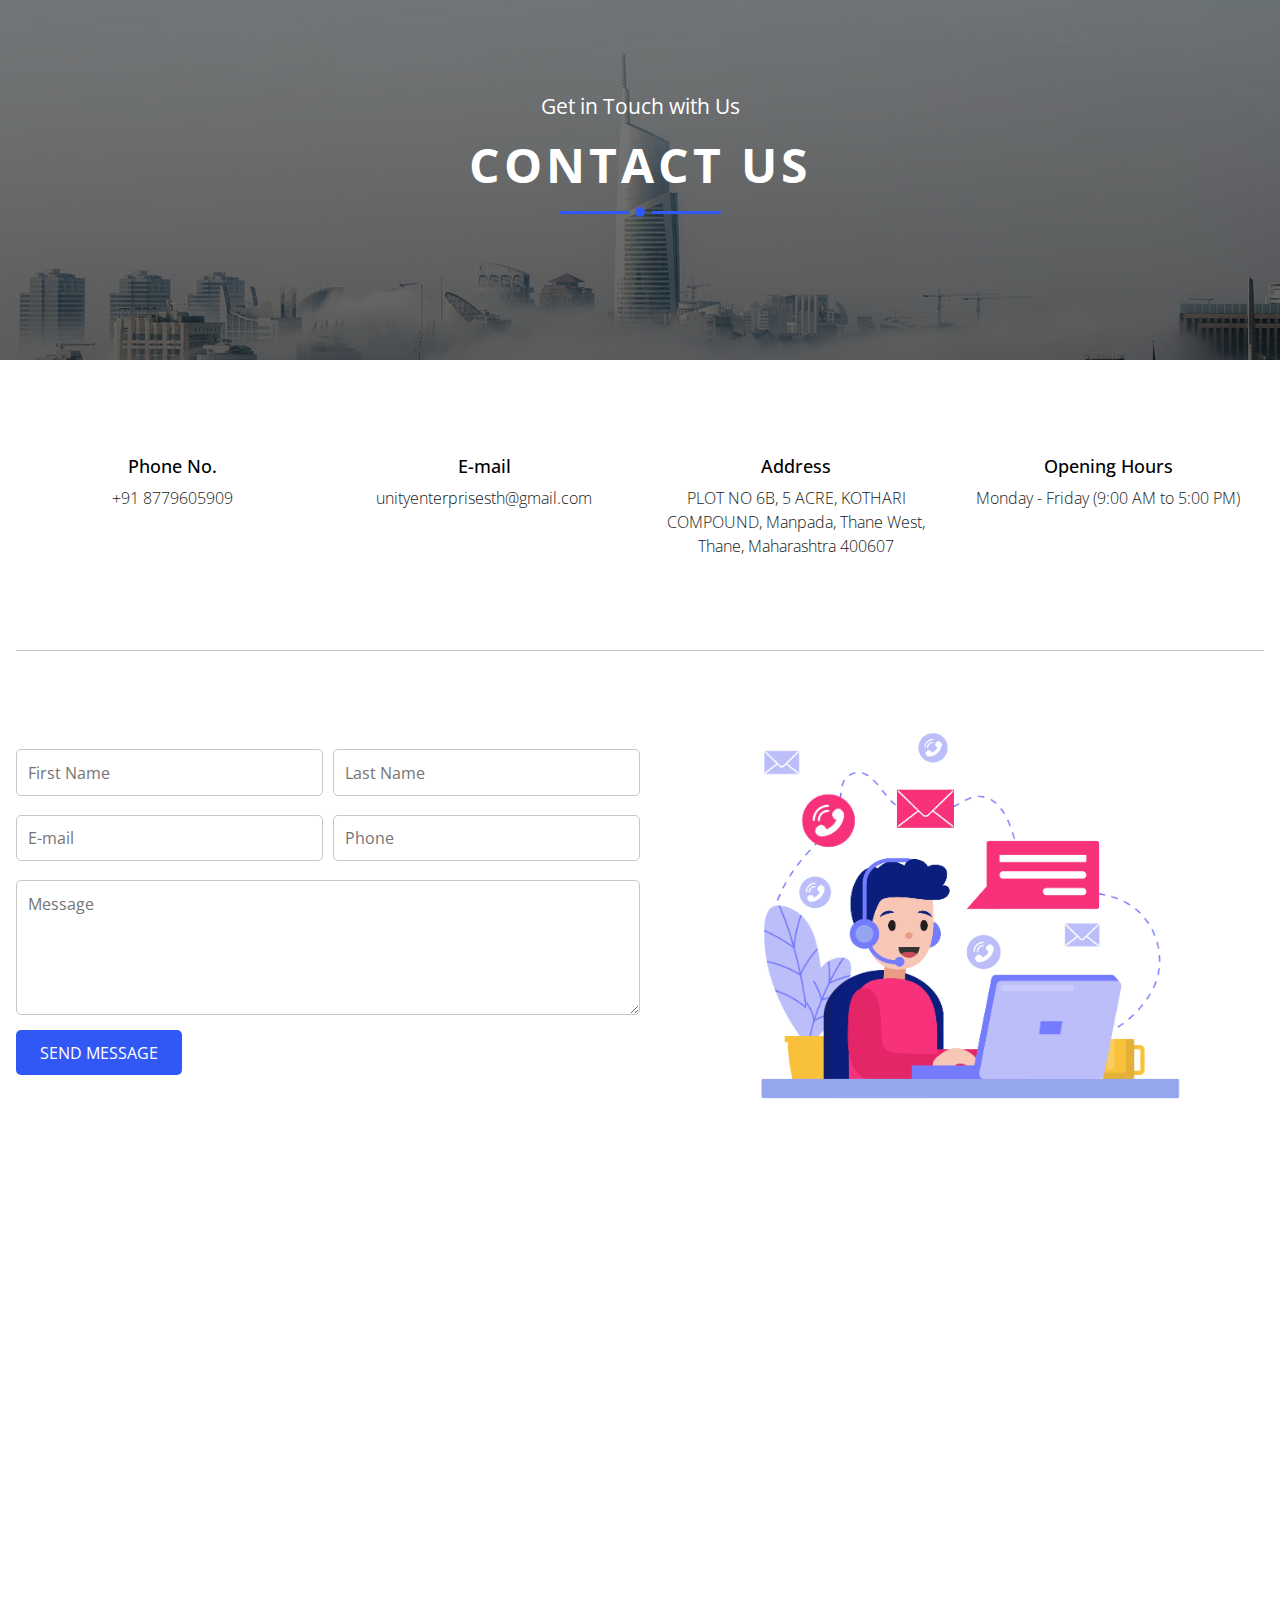
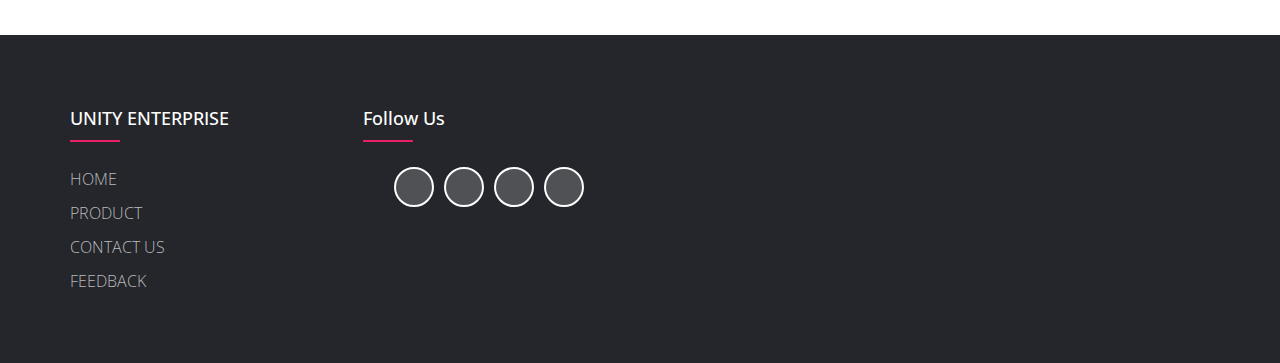
<file: contact.html>
<!DOCTYPE html>
<html>
  <head>
    <meta charset="utf-8">
    <meta http-equiv="X-UA-Compatible" content="IE=edge">
    <title></title>
    <meta name="description" content="">
    <meta name="viewport" content="width=device-width, initial-scale=1">
    <link rel="stylesheet" href="contact.css">
    <!-- Fontawesome icon -->
    <link rel="stylesheet" href="https://cdnjs.cloudflare.com/ajax/libs/font-awesome/5.15.1/css/all.min.css" integrity="sha512-+4zCK9k+qNFUR5X+cKL9EIR+ZOhtIloNl9GIKS57V1MyNsYpYcUrUeQc9vNfzsWfV28IaLL3i96P9sdNyeRssA==" crossorigin="anonymous" />
  </head>
  <body>

    
    <section class = "contact-section">
      <div class = "contact-bg">
        <h3>Get in Touch with Us</h3>
        <h2>contact us</h2>
        <div class = "line">
          <div></div>
          <div></div>
          <div></div>
        </div>
        <p class = "text"></p>
      </div>


      <div class = "contact-body">
        <div class = "contact-info">
          <div>
            <span><i class = "fas fa-mobile-alt"></i></span>
            <span>Phone No.</span>
            <span class = "text">+91 8779605909</span>
          </div>
          <div>
            <span><i class = "fas fa-envelope-open"></i></span>
            <span>E-mail</span>
            <span class = "text">unityenterprisesth@gmail.com</span>
          </div>
          <div>
            <span><i class = "fas fa-map-marker-alt"></i></span>
            <span>Address</span>
            <span class = "text">PLOT NO 6B, 5 ACRE, KOTHARI COMPOUND, Manpada, Thane West, Thane, Maharashtra 400607</span>
          </div>
          <div>
            <span><i class = "fas fa-clock"></i></span>
            <span>Opening Hours</span>
            <span class = "text">Monday - Friday (9:00 AM to 5:00 PM)</span>
          </div>
        </div>

        <div class = "contact-form">
          <form action="mail.php" method="POST">
            <div>
              <input type = "text" class = "form-control" placeholder="First Name">
              <input type = "text" class = "form-control" placeholder="Last Name">
            </div>
            <div>
              <input type = "email" class = "form-control" placeholder="E-mail">
              <input type = "text" class = "form-control" placeholder="Phone">
            </div>
            <textarea rows = "5" placeholder="Message" class = "form-control"></textarea>
            <input type = "submit" class = "send-btn" value = "send message">
          </form>

          <div>
            <img src = "image/contact-png.png" alt = "">
          </div>
        </div>
      </div>

      <div class = "map">
        <iframe src="https://www.google.com/maps/embed?pb=!1m18!1m12!1m3!1d3767.0151877595017!2d72.97147251546377!3d19.23816985185284!2m3!1f0!2f0!3f0!3m2!1i1024!2i768!4f13.1!3m3!1m2!1s0x3be7bb3c352b4113%3A0x61b2505e69775abc!2sUNITY%20ENTERPRISES!5e0!3m2!1sen!2sin!4v1638259580948!5m2!1sen!2sin" width="100%" height="450" frameborder="0" style="border:0;" allowfullscreen="" aria-hidden="false" tabindex="0"></iframe>
      </div>

      <footer class="footer">
    <div class="container">
        <div class="row">
            <div class="footer-col">
                <h4>UNITY ENTERPRISE
                                  </h4>
                <ul>
                    <li><a href="index.html">HOME</a></li>
                    <li><a href="Products/gallery.html">PRODUCT</a></li>
                    <li><a href="#">CONTACT US</a></li>
                    <li><a href="Feedback/index.html">FEEDBACK</a></li>
                    
                </ul>
            </div>
            
            
            <div class="footer-col">
                <h4>follow us</h4>
                <div class="social-links">
                    <a href="#"><i class="fab fa-facebook-f"></i></a>
                    <a href="#"><i class="fab fa-twitter"></i></a>
                    <a href="#"><i class="fab fa-instagram"></i></a>
                    <a href="#"><i class="fab fa-linkedin-in"></i></a>
                </div>
            </div>
        </div>
    </div>
    </section>

    

  </body>
</html>
</file>
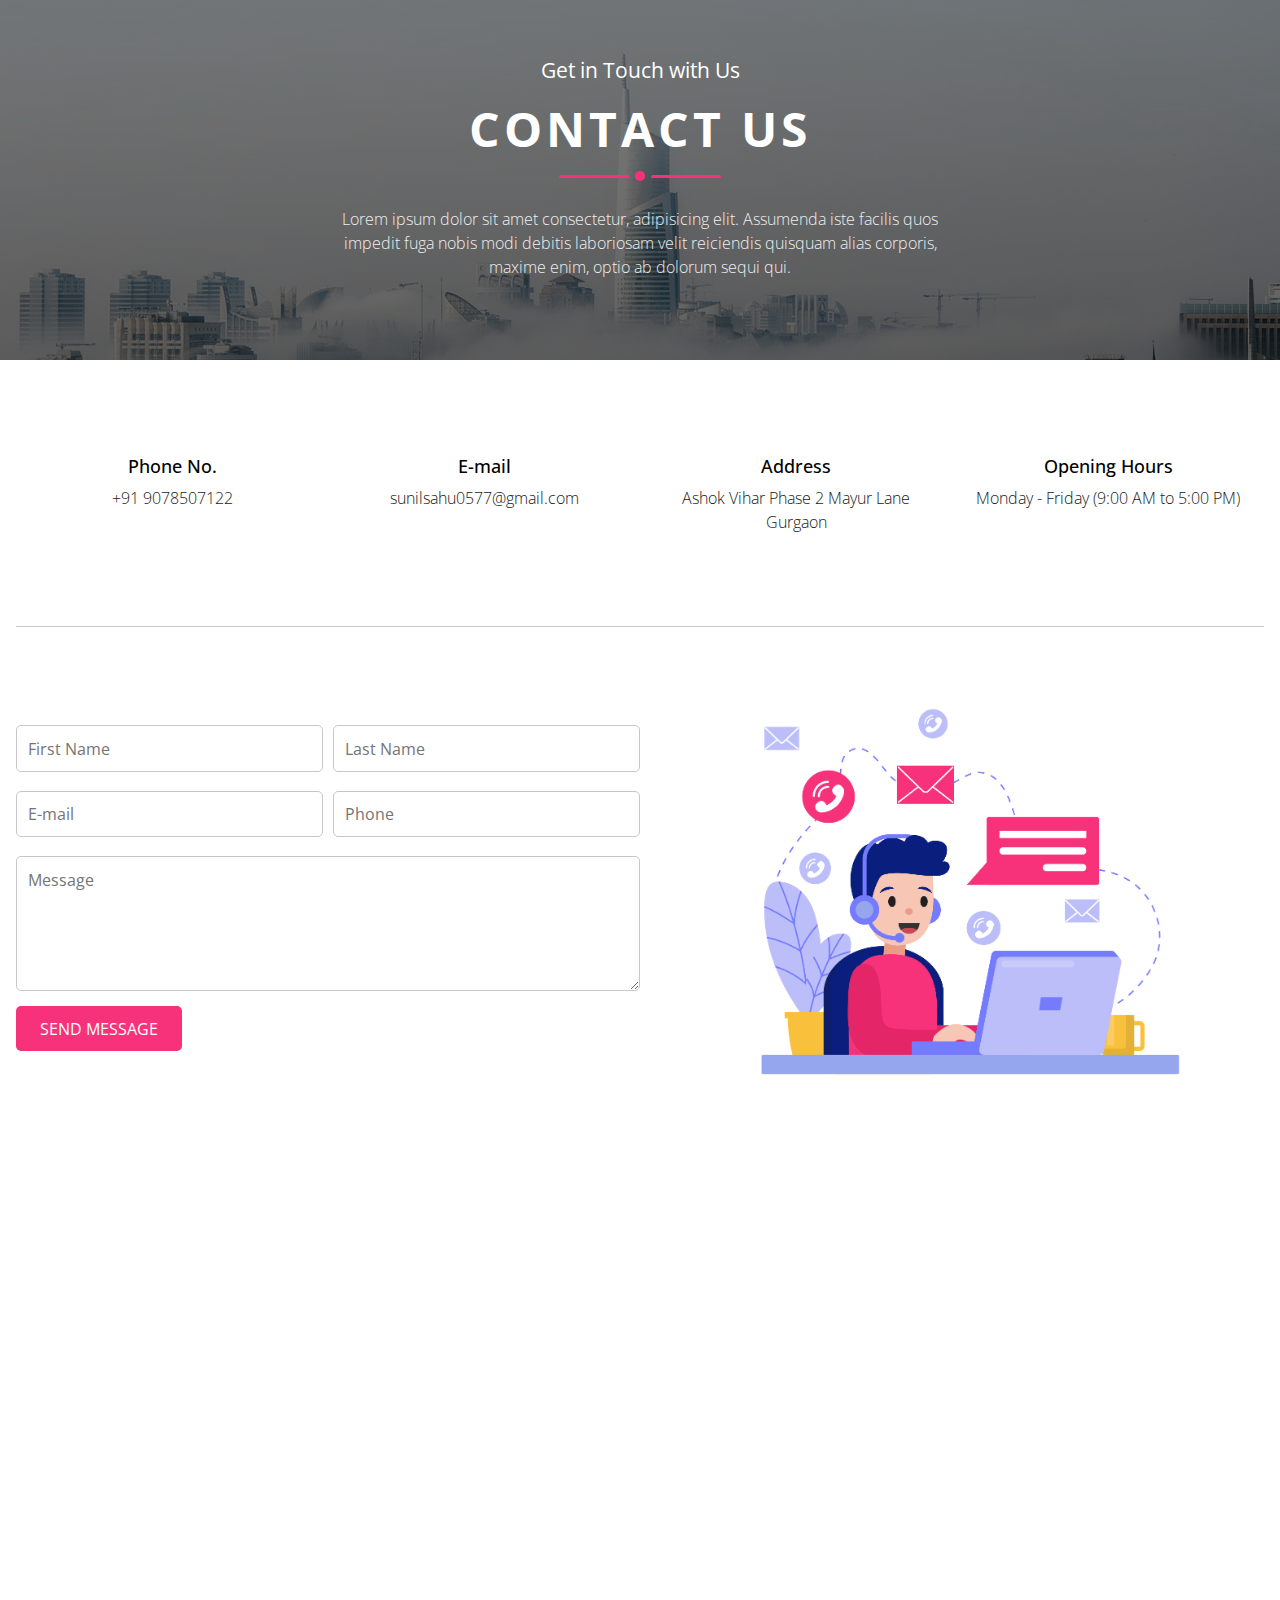
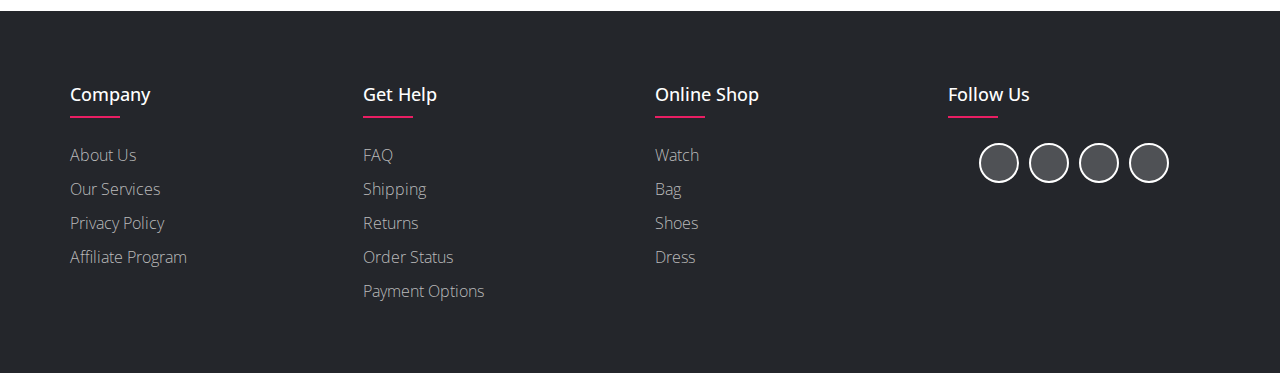
<file: contact-us/contact.html>
<!DOCTYPE html>
<html>
  <head>
    <meta charset="utf-8">
    <meta http-equiv="X-UA-Compatible" content="IE=edge">
    <title></title>
    <meta name="description" content="">
    <meta name="viewport" content="width=device-width, initial-scale=1">
    <link rel="stylesheet" href="contact.css">
    <!-- Fontawesome icon -->
    <link rel="stylesheet" href="https://cdnjs.cloudflare.com/ajax/libs/font-awesome/5.15.1/css/all.min.css" integrity="sha512-+4zCK9k+qNFUR5X+cKL9EIR+ZOhtIloNl9GIKS57V1MyNsYpYcUrUeQc9vNfzsWfV28IaLL3i96P9sdNyeRssA==" crossorigin="anonymous" />
  </head>
  <body>

    
    <section class = "contact-section">
      <div class = "contact-bg">
        <h3>Get in Touch with Us</h3>
        <h2>contact us</h2>
        <div class = "line">
          <div></div>
          <div></div>
          <div></div>
        </div>
        <p class = "text">Lorem ipsum dolor sit amet consectetur, adipisicing elit. Assumenda iste facilis quos impedit fuga nobis modi debitis laboriosam velit reiciendis quisquam alias corporis, maxime enim, optio ab dolorum sequi qui.</p>
      </div>


      <div class = "contact-body">
        <div class = "contact-info">
          <div>
            <span><i class = "fas fa-mobile-alt"></i></span>
            <span>Phone No.</span>
            <span class = "text">+91 9078507122</span>
          </div>
          <div>
            <span><i class = "fas fa-envelope-open"></i></span>
            <span>E-mail</span>
            <span class = "text">sunilsahu0577@gmail.com</span>
          </div>
          <div>
            <span><i class = "fas fa-map-marker-alt"></i></span>
            <span>Address</span>
            <span class = "text">Ashok Vihar Phase 2 Mayur Lane Gurgaon</span>
          </div>
          <div>
            <span><i class = "fas fa-clock"></i></span>
            <span>Opening Hours</span>
            <span class = "text">Monday - Friday (9:00 AM to 5:00 PM)</span>
          </div>
        </div>

        <div class = "contact-form">
          <form>
            <div>
              <input type = "text" class = "form-control" placeholder="First Name">
              <input type = "text" class = "form-control" placeholder="Last Name">
            </div>
            <div>
              <input type = "email" class = "form-control" placeholder="E-mail">
              <input type = "text" class = "form-control" placeholder="Phone">
            </div>
            <textarea rows = "5" placeholder="Message" class = "form-control"></textarea>
            <input type = "submit" class = "send-btn" value = "send message">
          </form>

          <div>
            <img src = "image/contact-png.png" alt = "">
          </div>
        </div>
      </div>

      <div class = "map">
        <iframe src="https://www.google.com/maps/embed?pb=!1m18!1m12!1m3!1d876.680866962018!2d77.01677132924361!3d28.48787347762598!2m3!1f0!2f0!3f0!3m2!1i1024!2i768!4f13.1!3m3!1m2!1s0x390d19b3c6bc17cb%3A0x6bd76ead5d43bba2!2sPracheen%20Shiv%20Mandir!5e0!3m2!1sen!2sin!4v1637079220523!5m2!1sen!2sin" width="100%" height="450" frameborder="0" style="border:0;" allowfullscreen="" aria-hidden="false" tabindex="0"></iframe>
      </div>

      <footer class="footer">
    <div class="container">
        <div class="row">
            <div class="footer-col">
                <h4>company</h4>
                <ul>
                    <li><a href="#">about us</a></li>
                    <li><a href="#">our services</a></li>
                    <li><a href="#">privacy policy</a></li>
                    <li><a href="#">affiliate program</a></li>
                </ul>
            </div>
            <div class="footer-col">
                <h4>get help</h4>
                <ul>
                    <li><a href="#">FAQ</a></li>
                    <li><a href="#">shipping</a></li>
                    <li><a href="#">returns</a></li>
                    <li><a href="#">order status</a></li>
                    <li><a href="#">payment options</a></li>
                </ul>
            </div>
            <div class="footer-col">
                <h4>online shop</h4>
                <ul>
                    <li><a href="#">watch</a></li>
                    <li><a href="#">bag</a></li>
                    <li><a href="#">shoes</a></li>
                    <li><a href="#">dress</a></li>
                </ul>
            </div>
            <div class="footer-col">
                <h4>follow us</h4>
                <div class="social-links">
                    <a href="#"><i class="fab fa-facebook-f"></i></a>
                    <a href="#"><i class="fab fa-twitter"></i></a>
                    <a href="#"><i class="fab fa-instagram"></i></a>
                    <a href="#"><i class="fab fa-linkedin-in"></i></a>
                </div>
            </div>
        </div>
    </div>
    </section>

    

  </body>
</html>
</file>
<file: contact.css>
@import url('https://fonts.googleapis.com/css2?family=Open+Sans:wght@300;400;600;700;800&display=swap');

*{
    box-sizing: border-box;
    padding: 0;
    margin: 0;
}
body{
    font-family: 'Open Sans', sans-serif;
    line-height: 1.5;
}
.contact-bg{
    height: 40vh;
    background: linear-gradient(rgba(0, 0, 0, 0.5), rgba(0, 0, 0, 0.8)), url(image/contact-bg.jpg);
    background-position: 50% 100%;
    background-repeat: no-repeat;
    background-attachment: fixed;
    text-align: center;
    color: #fff;
    display: flex;
    flex-direction: column;
    justify-content: center;
    align-items: center;
}
.contact-bg h3{
    font-size: 1.3rem;
    font-weight: 400;
}
.contact-bg h2{
    font-size: 3rem;
    text-transform: uppercase;
    padding: 0.4rem 0;
    letter-spacing: 4px;
}
.line div{
    margin: 0 0.2rem;
}
.line div:nth-child(1),
.line div:nth-child(3){
    height: 3px;
    width: 70px;
    background: #3158f5;
    border-radius: 5px;
}
.line{
    display: flex;
    align-items: center;
}
.line div:nth-child(2){
    width: 10px;
    height: 10px;
    background: #3158f5;
    border-radius: 50%;
}
.text{
    font-weight: 300;
    opacity: 0.9;
}
.contact-bg .text{
    margin: 1.6rem 0;
}
.contact-body{
    max-width: 1320px;
    margin: 0 auto;
    padding: 0 1rem;
}
.contact-info{
    margin: 2rem 0;
    text-align: center;
    padding: 2rem 0;
}
.contact-info span{
    display: block;
}
.contact-info div{
    margin: 0.8rem 0;
    padding: 1rem;
}
.contact-info span .fas{
    font-size: 2rem;
    padding-bottom: 0.9rem;
    color: #3158f5;
}
.contact-info div span:nth-child(2){
    font-weight: 500;
    font-size: 1.1rem;
}
.contact-info .text{
    padding-top: 0.4rem;
}
.contact-form{
    padding: 2rem 0;
    border-top: 1px solid #c7c7c7;
}
.contact-form form{
    padding-bottom: 1rem;
}
.form-control{
    width: 100%;
    border: 1.5px solid #c7c7c7;
    border-radius: 5px;
    padding: 0.7rem;
    margin: 0.6rem 0;
    font-family: 'Open Sans', sans-serif;
    font-size: 1rem;
    outline: 0;
}
.form-control:focus{
    box-shadow: 0 0 6px -3px rgba(48, 48, 48, 1);
}
.contact-form form div{
    display: grid;
    grid-template-columns: repeat(2, 1fr);
    column-gap: 0.6rem;
}
.send-btn{
    font-family: 'Open Sans', sans-serif;
    font-size: 1rem;
    text-transform: uppercase;
    color: #fff;
    background: #3158f5;
    border: none;
    border-radius: 5px;
    padding: 0.7rem 1.5rem;
    cursor: pointer;
    transition: all 0.4s ease;
}
.send-btn:hover{
    opacity: 0.8;
}
.contact-form > div img{
    width: 85%;
}
.contact-form > div{
    margin: 0 auto;
    text-align: center;
}
.contact-footer{
    padding: 2rem 0;
    background: #000;
}
.contact-footer h3{
    font-size: 1.3rem;
    color: #fff;
    margin-bottom: 1rem;
    text-align: center;
}
.social-links{
    display: flex;
    justify-content: center;
}
.social-links a{
    text-decoration: none;
    width: 40px;
    height: 40px;
    color: #fff;
    border: 2px solid #fff;
    border-radius: 50%;
    display: flex;
    justify-content: center;
    align-items: center;
    margin: 0.4rem;
    transition: all 0.4s ease;
}
.social-links a:hover{
    color: #3158f5;
    border-color: #3158f5;
}

@media screen and (min-width: 768px){
    .contact-bg .text{
        width: 70%;
        margin-left: auto;
        margin-right: auto;
    }
    .contact-info{
        display: grid;
        grid-template-columns: repeat(2, 1fr);
    }
}

@media screen and (min-width: 992px){
    .contact-bg .text{
        width: 50%;
    }
    .contact-form{
        display: grid;
        grid-template-columns: repeat(2, 1fr);
        align-items: center;
    }
}

@media screen and (min-width: 1200px){
    .contact-info{
        grid-template-columns: repeat(4, 1fr);
    }
}


.slider{
    position: relative;
    background: #ffffff;
    width: 800px;
    min-height: 400px;
    margin: 50px;
    margin-left: 1100px;
    margin-top: -200px;
    overflow: hidden;
    border-radius: 10px;
  }
  
  .slider .slide{
    position: absolute;
    width: 100%;
    height: 100%;
    clip-path: circle(0% at 0 50%);
  }
  
  .slider .slide.active{
    clip-path: circle(150% at 0 50%);
    transition: 2s;
  }
  
  .slider .slide img{
    position: absolute;
    width: 100%;
    height: 100%;
    object-fit: cover;
  }
  
  .slider .slide .info{
    position: absolute;
    color: #222;
    background: rgba(158, 146, 146, 0.3);
    width: 75%;
    margin-top: 0px;
    margin-left: 00px;
    padding: 20px;
    border-radius: 5px;
    box-shadow: 0 5px 25px rgb(1 1 1 / 5%);
  }
  
  .slider .slide .info h2{
    font-size: 2em;
    font-weight: 800;
  }
  
  .slider .slide .info p{
    font-size: 1em;
    font-weight: 400;
  }
  
  .navigation{
    height: 500px;
    display: flex;
    align-items: center;
    justify-content: space-between;
    opacity: 0;
    transition: opacity 0.5s ease;
  }
  
  .slider:hover .navigation{
    opacity: 1;
  }
  
  .prev-btn, .next-btn{
    z-index: 999;
    font-size: 2em;
    color: #222;
    background: rgba(0, 255, 85, 0.8);
    padding: 10px;
    cursor: pointer;
  }
  
  .prev-btn{
    border-top-right-radius: 3px;
    border-bottom-right-radius: 3px;
  }
  
  .next-btn{
    border-top-left-radius: 3px;
    border-bottom-left-radius: 3px;
  }
  
  .navigation-visibility{
    z-index: 999;
    display: flex;
    justify-content: center;
  }
  
  .navigation-visibility .slide-icon{
    z-index: 999;
    background: rgba(255, 0, 0, 0.5);
    width: 20px;
    height: 10px;
    transform: translateY(-50px);
    margin: 0 6px;
    border-radius: 2px;
    box-shadow: 0 5px 25px rgb(1 1 1 / 20%);
  }
  
  .navigation-visibility .slide-icon.active{
    background: #4285F4;
  }
  
  @media (max-width: 900px){
    .slider{
      width: 100%;
    }
  
    .slider .slide .info{
      position: relative;
      width: 80%;
      margin-left: auto;
      margin-right: auto;
    }
  }
  
  @media (max-width: 500px){
    .slider .slide .info h2{
      font-size: 1.8em;
      line-height: 40px;
    }
  
    .slider .slide .info p{
      font-size: 0.9em;
    }
  }



  /*this is for the footer*/


  .container{
	max-width: 1170px;
	margin:auto;
}
.row{
	display: flex;
	flex-wrap: wrap;
}
ul{
	list-style: none;
}
.footer{
	background-color: #24262b;
    padding: 70px 0;
}
.footer-col{
   width: 25%;
   padding: 0 15px;
}
.footer-col h4{
	font-size: 18px;
	color: #ffffff;
	text-transform: capitalize;
	margin-bottom: 35px;
	font-weight: 500;
	position: relative;
}
.footer-col h4::before{
	content: '';
	position: absolute;
	left:0;
	bottom: -10px;
	background-color: #e91e63;
	height: 2px;
	box-sizing: border-box;
	width: 50px;
}
.footer-col ul li:not(:last-child){
	margin-bottom: 10px;
}
.footer-col ul li a{
	font-size: 16px;
	text-transform: capitalize;
	color: #ffffff;
	text-decoration: none;
	font-weight: 300;
	color: #bbbbbb;
	display: block;
	transition: all 0.3s ease;
}
.footer-col ul li a:hover{
	color: #ffffff;
	padding-left: 8px;
}
.footer-col .social-links a{
	display: inline-block;
	height: 40px;
	width: 40px;
	background-color: rgba(255,255,255,0.2);
	margin:0 10px 10px 0;
	text-align: center;
	line-height: 40px;
	border-radius: 50%;
	color: #ffffff;
	transition: all 0.5s ease;
}
.footer-col .social-links a:hover{
	color: #24262b;
	background-color: #ffffff;
}

/*responsive*/
@media(max-width: 767px){
  .footer-col{
    width: 50%;
    margin-bottom: 30px;
}
}
@media(max-width: 574px){
  .footer-col{
    width: 100%;
}
}
</file>
<file: contact-us/contact.css>
@import url('https://fonts.googleapis.com/css2?family=Open+Sans:wght@300;400;600;700;800&display=swap');

*{
    box-sizing: border-box;
    padding: 0;
    margin: 0;
}
body{
    font-family: 'Open Sans', sans-serif;
    line-height: 1.5;
}
.contact-bg{
    height: 40vh;
    background: linear-gradient(rgba(0, 0, 0, 0.5), rgba(0, 0, 0, 0.8)), url(image/contact-bg.jpg);
    background-position: 50% 100%;
    background-repeat: no-repeat;
    background-attachment: fixed;
    text-align: center;
    color: #fff;
    display: flex;
    flex-direction: column;
    justify-content: center;
    align-items: center;
}
.contact-bg h3{
    font-size: 1.3rem;
    font-weight: 400;
}
.contact-bg h2{
    font-size: 3rem;
    text-transform: uppercase;
    padding: 0.4rem 0;
    letter-spacing: 4px;
}
.line div{
    margin: 0 0.2rem;
}
.line div:nth-child(1),
.line div:nth-child(3){
    height: 3px;
    width: 70px;
    background: #f7327a;
    border-radius: 5px;
}
.line{
    display: flex;
    align-items: center;
}
.line div:nth-child(2){
    width: 10px;
    height: 10px;
    background: #f7327a;
    border-radius: 50%;
}
.text{
    font-weight: 300;
    opacity: 0.9;
}
.contact-bg .text{
    margin: 1.6rem 0;
}
.contact-body{
    max-width: 1320px;
    margin: 0 auto;
    padding: 0 1rem;
}
.contact-info{
    margin: 2rem 0;
    text-align: center;
    padding: 2rem 0;
}
.contact-info span{
    display: block;
}
.contact-info div{
    margin: 0.8rem 0;
    padding: 1rem;
}
.contact-info span .fas{
    font-size: 2rem;
    padding-bottom: 0.9rem;
    color: #f7327a;
}
.contact-info div span:nth-child(2){
    font-weight: 500;
    font-size: 1.1rem;
}
.contact-info .text{
    padding-top: 0.4rem;
}
.contact-form{
    padding: 2rem 0;
    border-top: 1px solid #c7c7c7;
}
.contact-form form{
    padding-bottom: 1rem;
}
.form-control{
    width: 100%;
    border: 1.5px solid #c7c7c7;
    border-radius: 5px;
    padding: 0.7rem;
    margin: 0.6rem 0;
    font-family: 'Open Sans', sans-serif;
    font-size: 1rem;
    outline: 0;
}
.form-control:focus{
    box-shadow: 0 0 6px -3px rgba(48, 48, 48, 1);
}
.contact-form form div{
    display: grid;
    grid-template-columns: repeat(2, 1fr);
    column-gap: 0.6rem;
}
.send-btn{
    font-family: 'Open Sans', sans-serif;
    font-size: 1rem;
    text-transform: uppercase;
    color: #fff;
    background: #f7327a;
    border: none;
    border-radius: 5px;
    padding: 0.7rem 1.5rem;
    cursor: pointer;
    transition: all 0.4s ease;
}
.send-btn:hover{
    opacity: 0.8;
}
.contact-form > div img{
    width: 85%;
}
.contact-form > div{
    margin: 0 auto;
    text-align: center;
}
.contact-footer{
    padding: 2rem 0;
    background: #000;
}
.contact-footer h3{
    font-size: 1.3rem;
    color: #fff;
    margin-bottom: 1rem;
    text-align: center;
}
.social-links{
    display: flex;
    justify-content: center;
}
.social-links a{
    text-decoration: none;
    width: 40px;
    height: 40px;
    color: #fff;
    border: 2px solid #fff;
    border-radius: 50%;
    display: flex;
    justify-content: center;
    align-items: center;
    margin: 0.4rem;
    transition: all 0.4s ease;
}
.social-links a:hover{
    color: #f7327a;
    border-color: #f7327a;
}

@media screen and (min-width: 768px){
    .contact-bg .text{
        width: 70%;
        margin-left: auto;
        margin-right: auto;
    }
    .contact-info{
        display: grid;
        grid-template-columns: repeat(2, 1fr);
    }
}

@media screen and (min-width: 992px){
    .contact-bg .text{
        width: 50%;
    }
    .contact-form{
        display: grid;
        grid-template-columns: repeat(2, 1fr);
        align-items: center;
    }
}

@media screen and (min-width: 1200px){
    .contact-info{
        grid-template-columns: repeat(4, 1fr);
    }
}


.slider{
    position: relative;
    background: #ffffff;
    width: 800px;
    min-height: 400px;
    margin: 50px;
    margin-left: 1100px;
    margin-top: -200px;
    overflow: hidden;
    border-radius: 10px;
  }
  
  .slider .slide{
    position: absolute;
    width: 100%;
    height: 100%;
    clip-path: circle(0% at 0 50%);
  }
  
  .slider .slide.active{
    clip-path: circle(150% at 0 50%);
    transition: 2s;
  }
  
  .slider .slide img{
    position: absolute;
    width: 100%;
    height: 100%;
    object-fit: cover;
  }
  
  .slider .slide .info{
    position: absolute;
    color: #222;
    background: rgba(158, 146, 146, 0.3);
    width: 75%;
    margin-top: 0px;
    margin-left: 00px;
    padding: 20px;
    border-radius: 5px;
    box-shadow: 0 5px 25px rgb(1 1 1 / 5%);
  }
  
  .slider .slide .info h2{
    font-size: 2em;
    font-weight: 800;
  }
  
  .slider .slide .info p{
    font-size: 1em;
    font-weight: 400;
  }
  
  .navigation{
    height: 500px;
    display: flex;
    align-items: center;
    justify-content: space-between;
    opacity: 0;
    transition: opacity 0.5s ease;
  }
  
  .slider:hover .navigation{
    opacity: 1;
  }
  
  .prev-btn, .next-btn{
    z-index: 999;
    font-size: 2em;
    color: #222;
    background: rgba(0, 255, 85, 0.8);
    padding: 10px;
    cursor: pointer;
  }
  
  .prev-btn{
    border-top-right-radius: 3px;
    border-bottom-right-radius: 3px;
  }
  
  .next-btn{
    border-top-left-radius: 3px;
    border-bottom-left-radius: 3px;
  }
  
  .navigation-visibility{
    z-index: 999;
    display: flex;
    justify-content: center;
  }
  
  .navigation-visibility .slide-icon{
    z-index: 999;
    background: rgba(255, 0, 0, 0.5);
    width: 20px;
    height: 10px;
    transform: translateY(-50px);
    margin: 0 6px;
    border-radius: 2px;
    box-shadow: 0 5px 25px rgb(1 1 1 / 20%);
  }
  
  .navigation-visibility .slide-icon.active{
    background: #4285F4;
  }
  
  @media (max-width: 900px){
    .slider{
      width: 100%;
    }
  
    .slider .slide .info{
      position: relative;
      width: 80%;
      margin-left: auto;
      margin-right: auto;
    }
  }
  
  @media (max-width: 500px){
    .slider .slide .info h2{
      font-size: 1.8em;
      line-height: 40px;
    }
  
    .slider .slide .info p{
      font-size: 0.9em;
    }
  }



  /*this is for the footer*/


  .container{
	max-width: 1170px;
	margin:auto;
}
.row{
	display: flex;
	flex-wrap: wrap;
}
ul{
	list-style: none;
}
.footer{
	background-color: #24262b;
    padding: 70px 0;
}
.footer-col{
   width: 25%;
   padding: 0 15px;
}
.footer-col h4{
	font-size: 18px;
	color: #ffffff;
	text-transform: capitalize;
	margin-bottom: 35px;
	font-weight: 500;
	position: relative;
}
.footer-col h4::before{
	content: '';
	position: absolute;
	left:0;
	bottom: -10px;
	background-color: #e91e63;
	height: 2px;
	box-sizing: border-box;
	width: 50px;
}
.footer-col ul li:not(:last-child){
	margin-bottom: 10px;
}
.footer-col ul li a{
	font-size: 16px;
	text-transform: capitalize;
	color: #ffffff;
	text-decoration: none;
	font-weight: 300;
	color: #bbbbbb;
	display: block;
	transition: all 0.3s ease;
}
.footer-col ul li a:hover{
	color: #ffffff;
	padding-left: 8px;
}
.footer-col .social-links a{
	display: inline-block;
	height: 40px;
	width: 40px;
	background-color: rgba(255,255,255,0.2);
	margin:0 10px 10px 0;
	text-align: center;
	line-height: 40px;
	border-radius: 50%;
	color: #ffffff;
	transition: all 0.5s ease;
}
.footer-col .social-links a:hover{
	color: #24262b;
	background-color: #ffffff;
}

/*responsive*/
@media(max-width: 767px){
  .footer-col{
    width: 50%;
    margin-bottom: 30px;
}
}
@media(max-width: 574px){
  .footer-col{
    width: 100%;
}
}
</file>
